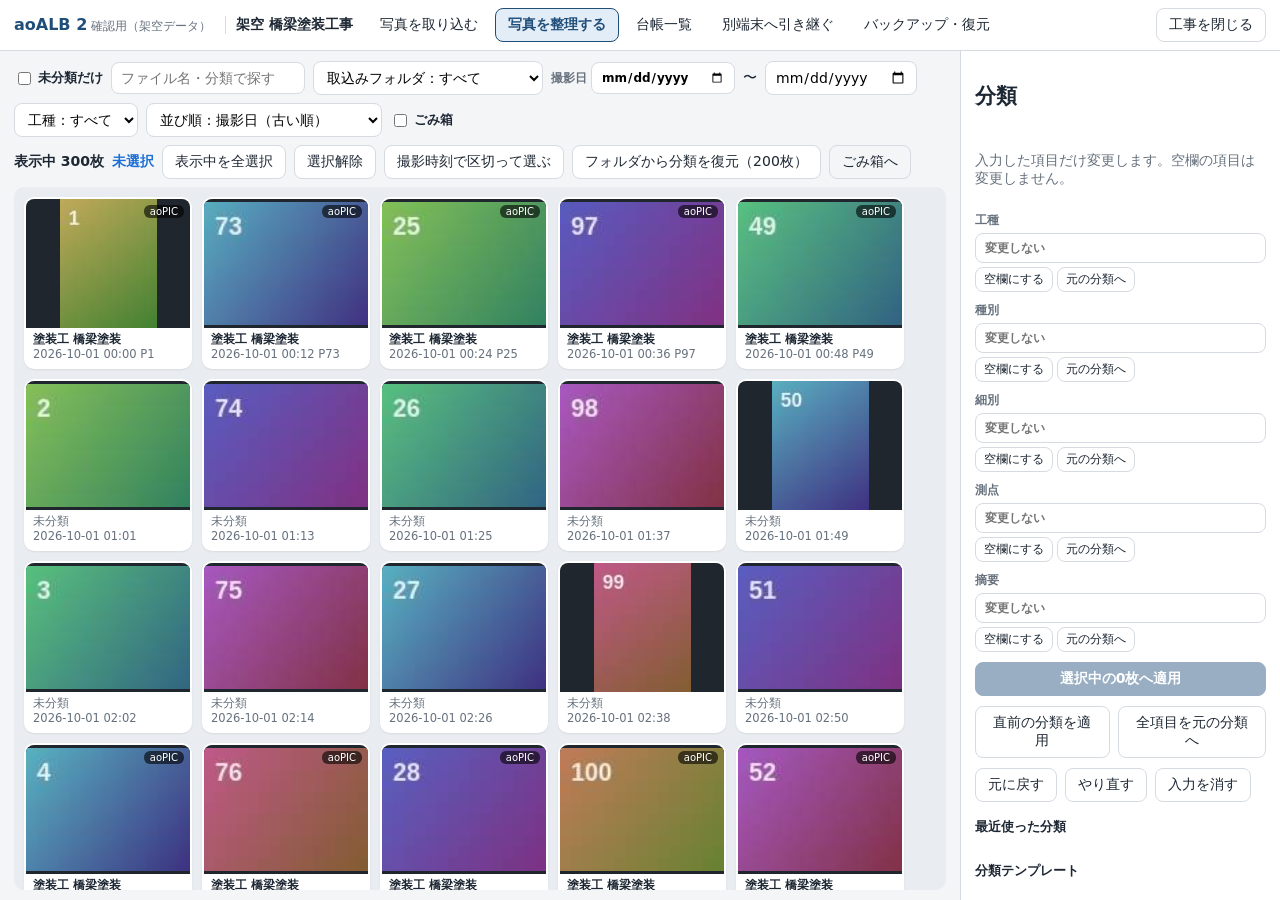
<file: aoalb2-local/app/ui/index.html>
<!doctype html>
<html lang="ja">
<head>
  <meta charset="utf-8">
  <meta name="viewport" content="width=device-width, initial-scale=1">
  <title>aoALB 2 工事写真台帳</title>
  <link rel="stylesheet" href="styles.css">
  <link rel="icon" href="data:,">
</head>
<body>
  <div id="app"></div>
  <div id="toasts" aria-live="polite"></div>
  <script type="module" src="js/app.js"></script>
</body>
</html>
</file>
<file: aoalb2-local/app/ui/styles.css>
:root {
  --ink: #1d2733; --muted: #66717d; --line: #d6dbe1; --bg: #f3f5f7; --card: #fff; --accent: #1f4e79; --accent-soft: #e3edf7;
  --sel: #1d6fd6; --warn: #b45309; --danger: #b42318; --ok: #12784a;
  font-family: "BIZ UDPGothic", "Yu Gothic UI", "Meiryo", system-ui, sans-serif; color: var(--ink); background: var(--bg); font-size: 14px;
}
* { box-sizing: border-box; }
body { margin: 0; height: 100vh; overflow: hidden; }
#app { height: 100vh; display: flex; flex-direction: column; }
button { font: inherit; padding: 7px 12px; border: 1px solid var(--line); border-radius: 8px; background: #fff; color: var(--ink); cursor: pointer; }
button:hover { border-color: var(--accent); }
button:disabled { opacity: .45; cursor: default; }
button.primary { background: var(--accent); color: #fff; border-color: var(--accent); font-weight: 700; }
button.danger { color: #fff; background: var(--danger); border-color: var(--danger); }
button.ghost { background: transparent; }
button.mini { padding: 3px 8px; font-size: 12px; }
button.link { border: 0; background: none; color: var(--accent); padding: 0; text-decoration: underline; }
button.big { display: grid; gap: 4px; text-align: left; padding: 14px 16px; font-size: 15px; font-weight: 700; }
button.big small { font-weight: 400; color: var(--muted); }
input, select, textarea { font: inherit; padding: 7px 9px; border: 1px solid var(--line); border-radius: 8px; background: #fff; min-width: 0; }
textarea { width: 100%; resize: vertical; }
label { display: grid; gap: 4px; color: var(--muted); font-size: 12px; font-weight: 700; }
label.check { display: flex; align-items: center; gap: 6px; font-size: 13px; color: var(--ink); }
.muted { color: var(--muted); font-weight: 400; }
.warn { color: var(--warn); }
.warn.strong { font-weight: 700; padding: 10px; background: #fff7ed; border: 1px solid #fed7aa; border-radius: 8px; }
.row { display: flex; gap: 8px; align-items: center; }
.row.wrap { flex-wrap: wrap; }
.row.space { justify-content: space-between; }
.path { font-size: 12px; color: var(--muted); word-break: break-all; }
header.top { display: flex; align-items: center; gap: 14px; padding: 8px 14px; background: #fff; border-bottom: 1px solid var(--line); flex: 0 0 auto; }
.brand { font-weight: 800; color: var(--accent); font-size: 16px; white-space: nowrap; }
.brand small { color: var(--muted); font-weight: 400; font-size: 12px; }
.project-name { font-weight: 700; max-width: 260px; overflow: hidden; text-overflow: ellipsis; white-space: nowrap; padding-left: 10px; border-left: 1px solid var(--line); }
header nav { display: flex; gap: 4px; flex: 1; flex-wrap: wrap; }
button.nav { border-color: transparent; }
button.nav.active { background: var(--accent-soft); border-color: var(--accent); color: var(--accent); font-weight: 700; }
.save-status { font-size: 12px; padding: 4px 8px; border-radius: 999px; white-space: nowrap; display: flex; gap: 6px; align-items: center; }
.save-status:empty { display: none; }
.save-status.saved { background: #e7f6ee; color: var(--ok); }
.save-status.pending, .save-status.saving { background: #fff7e6; color: var(--warn); }
.save-status.error { background: #fde8e7; color: var(--danger); font-weight: 700; }
main { flex: 1; min-height: 0; overflow: auto; }
.card { background: var(--card); border: 1px solid var(--line); border-radius: 12px; padding: 18px; display: grid; gap: 12px; align-content: start; }
.card.wide { margin: 16px; }
.card h2, .modal h2 { margin: 0; font-size: 17px; }
.home-grid, .two-col { display: grid; grid-template-columns: repeat(auto-fit, minmax(340px, 1fr)); gap: 16px; padding: 18px; max-width: 1200px; }
ul.recent { list-style: none; margin: 0; padding: 0; display: grid; gap: 6px; }
dl { display: grid; grid-template-columns: 9em 1fr; gap: 6px 10px; margin: 0; }
dt { color: var(--muted); }
dd { margin: 0; }
.toolbar { display: flex; gap: 8px; align-items: center; flex-wrap: wrap; padding: 8px 0; }
.filters { display: flex; gap: 8px; align-items: center; flex-wrap: wrap; }
.filters.column { flex-direction: column; align-items: stretch; }
.filters label { display: flex; align-items: center; gap: 4px; }
.count { font-weight: 700; }
.sel-info { color: var(--sel); font-weight: 700; }
.photos-layout { display: grid; grid-template-columns: 1fr 320px; height: 100%; }
.photos-main { display: flex; flex-direction: column; min-height: 0; padding: 10px 14px; }
.class-panel { border-left: 1px solid var(--line); background: #fff; padding: 14px; overflow: auto; display: flex; flex-direction: column; gap: 10px; }
.class-panel h3 { margin: 6px 0 0; font-size: 13px; }
.field { display: grid; gap: 4px; }
.field-actions { display: flex; gap: 4px; }
.chips { display: flex; flex-wrap: wrap; gap: 6px; }
.chip { font-size: 12px; padding: 3px 8px; border-radius: 999px; border: 1px solid var(--line); background: #fff; display: inline-flex; gap: 4px; align-items: center; }
.chip .x { border: 0; padding: 0 2px; background: none; color: var(--muted); }
.grid-host { flex: 1; min-height: 0; overflow-y: auto; position: relative; background: #e9edf1; border-radius: 10px; outline: none; }
.vgrid-spacer { width: 1px; }
.vgrid-layer { position: absolute; inset: 0 auto auto 0; }
.vgrid-cell { position: absolute; top: 0; left: 0; }
.photo-card { background: #fff; border: 2px solid transparent; border-radius: 10px; overflow: hidden; display: flex; flex-direction: column; cursor: pointer; user-select: none; box-shadow: 0 1px 2px rgba(0,0,0,.08); }
.photo-card.selected { border-color: var(--sel); box-shadow: 0 0 0 3px rgba(29,111,214,.25); }
.photo-card .thumb { position: relative; flex: 1; min-height: 0; background: #20262d; display: flex; align-items: center; justify-content: center; }
.photo-card .thumb img { width: 100%; height: 100%; object-fit: contain; display: block; }
.thumb-wait { color: #cbd2d9; font-size: 12px; }
.check-mark { position: absolute; top: 6px; left: 6px; background: var(--sel); color: #fff; width: 22px; height: 22px; border-radius: 50%; display: grid; place-items: center; font-weight: 800; }
.badge { position: absolute; top: 6px; right: 6px; background: rgba(0,0,0,.6); color: #fff; font-size: 10px; padding: 1px 6px; border-radius: 6px; }
.badge.placed { top: auto; bottom: 6px; background: var(--ok); }
.field .badge { position: static; background: var(--accent); }
.photo-card .cap { padding: 4px 7px; font-size: 11.5px; line-height: 1.35; }
.cap1 { font-weight: 700; white-space: nowrap; overflow: hidden; text-overflow: ellipsis; }
.cap2 { color: var(--muted); white-space: nowrap; overflow: hidden; text-overflow: ellipsis; }
.ledgers { padding: 16px; display: grid; gap: 12px; }
.ledger-folders { display: grid; gap: 10px; }
.ledger-folder { border: 1px solid var(--line); border-radius: 10px; background: #fff; overflow: hidden; }
.ledger-folder.open { box-shadow: 0 1px 3px rgba(0,0,0,.06); }
.ledger-folder-head { min-height: 48px; display: flex; align-items: center; justify-content: space-between; gap: 8px; padding: 6px 10px; background: #f7f9fb; }
.ledger-folder-toggle { flex: 1; border: 0; background: transparent; display: flex; align-items: center; gap: 8px; text-align: left; font-weight: 800; padding: 6px; }
.ledger-folder-toggle:hover { background: var(--accent-soft); }
.folder-arrow { width: 1.2em; color: var(--accent); }
.folder-icon { color: #d39a22; font-size: 18px; transform: rotate(90deg); }
.folder-count { color: var(--muted); font-weight: 400; font-size: 12px; }
.ledger-folder-actions { flex: 0 0 auto; }
.ledger-folder .table { border-left: 0; border-right: 0; border-bottom: 0; border-radius: 0; }
.ledger-folder-empty { margin: 0; padding: 18px 24px; border-top: 1px solid var(--line); }
.ledger-folder-select { min-width: 110px; max-width: 180px; }
.tabs { display: inline-flex; border: 1px solid var(--line); border-radius: 8px; overflow: hidden; }
.tabs button { border: 0; border-radius: 0; }
.tabs button.active { background: var(--accent); color: #fff; }
.table { width: 100%; border-collapse: collapse; background: #fff; border: 1px solid var(--line); border-radius: 10px; overflow: hidden; }
.table th, .table td { padding: 8px 10px; border-bottom: 1px solid var(--line); text-align: left; font-size: 13px; }
.table th { background: #f7f9fb; color: var(--muted); font-weight: 700; }
.table td.num { text-align: right; }
.table td.actions { display: flex; gap: 4px; flex-wrap: wrap; }
.empty { padding: 30px; text-align: center; background: #fff; border-radius: 10px; }
.editor-layout { display: grid; grid-template-columns: 300px 1fr 300px; height: 100%; min-height: 0; }
.ed-left, .ed-right { background: #fff; padding: 10px; overflow: auto; display: flex; flex-direction: column; gap: 8px; min-height: 0; }
.ed-left { border-right: 1px solid var(--line); }
.ed-right { border-left: 1px solid var(--line); }
.ed-right h2 { font-size: 15px; margin: 6px 0 0; }
.ed-center { display: flex; flex-direction: column; min-height: 0; padding: 0 12px; }
.title-input { font-weight: 700; font-size: 15px; min-width: 240px; }
.pages { flex: 1; overflow: auto; display: grid; justify-content: center; gap: 18px; padding: 10px 0 40px; grid-template-columns: 520px; }
.pages.spread { grid-template-columns: 520px 520px; }
.pages.spread > .page-frame.cover { grid-column: 1 / -1; justify-self: center; }
.page-frame { min-height: 760px; }
.page-tools { display: flex; gap: 6px; align-items: center; font-size: 12px; color: var(--muted); margin-bottom: 4px; }
.page { width: 520px; height: 735px; background: #fff; box-shadow: 0 2px 10px rgba(0,0,0,.12); padding: 49px 34px 27px 59px; display: flex; flex-direction: column; gap: 5px; position: relative; }
.page.blank .blank-page { margin: auto; color: #b0b8c1; }
.page-no { position: absolute; bottom: 8px; left: 0; right: 0; text-align: center; font-size: 10px; color: #555; }
.slot { flex: 0 0 216px; height: 216px; display: grid; grid-template-columns: 68.3% 31.7%; grid-template-rows: 100%; min-height: 0; border: 1.2px solid #111; cursor: pointer; outline: none; }
.slot.selected { box-shadow: 0 0 0 3px var(--sel); }
.slot.drop { box-shadow: 0 0 0 3px var(--ok); background: #ecfdf3; }
.slot-photo { background: #000; position: relative; display: flex; align-items: center; justify-content: center; overflow: hidden; min-height: 0; }
.slot.empty .slot-photo, .slot.blank .slot-photo { background: #fff; }
.slot-photo img { position: absolute; inset: 0; width: 100%; height: 100%; object-fit: contain; }
.slot-empty { color: #9aa3ad; font-size: 11px; letter-spacing: .1em; }
.slot.blank .slot-empty { letter-spacing: .5em; color: #777; }
.slot-warn { position: absolute; bottom: 4px; left: 4px; right: 4px; background: var(--danger); color: #fff; font-size: 11px; padding: 2px 4px; border-radius: 4px; }
.slot-cap { border-left: 1.2px solid #111; font-size: 9.5px; display: flex; flex-direction: column; overflow: hidden; position: relative; }
.slot-cap .cf { border-bottom: 1px dashed #111; padding: 4px 5px; min-height: 26px; word-break: break-all; }
.slot-cap .cb { padding: 4px 5px; white-space: pre-wrap; word-break: break-all; overflow: hidden; flex: 1; }
.slot-cap .cb.warn { font-size: 8.5px; }
.slot-cap .cb.over { font-size: 8px; background: #fff4f2; }
.len-warn { position: absolute; bottom: 2px; right: 3px; font-size: 9px; color: var(--danger); font-weight: 700; background: #fff; }
.cover-page { display: block; cursor: pointer; border: 1px solid #ccc; }
.cover-page .cv { position: absolute; left: 6%; right: 6%; text-align: center; font-weight: 700; }
.cv.title { top: 20.9%; font-size: 20px; } .cv.koushu { top: 27.6%; font-size: 17px; } .cv.project { top: 64.3%; font-size: 14px; } .cv.contractor { top: 73.7%; font-size: 15px; }
.slot-photo-preview img { width: 100%; max-height: 180px; object-fit: contain; background: #000; }
.hints { padding-left: 18px; color: var(--muted); font-size: 12px; display: grid; gap: 4px; }
.modal-back { position: fixed; inset: 0; background: rgba(15,23,32,.45); display: grid; place-items: center; z-index: 50; }
.modal { background: #fff; border-radius: 14px; padding: 20px; width: min(720px, 92vw); max-height: 88vh; overflow: auto; display: grid; gap: 12px; }
.modal-actions { display: flex; gap: 8px; justify-content: flex-end; flex-wrap: wrap; }
.modal progress { width: 100%; height: 14px; }
.import-choices { display: grid; gap: 10px; }
.failure-list { max-height: 220px; overflow: auto; font-size: 12px; background: #f7f9fb; border-radius: 8px; padding: 8px; display: grid; gap: 4px; }
.result-line { font-size: 16px; font-weight: 700; }
.detail { display: grid; grid-template-columns: 1.4fr 1fr; gap: 14px; }
.detail-img img { width: 100%; max-height: 60vh; object-fit: contain; background: #000; }
#toasts { position: fixed; right: 16px; bottom: 16px; display: grid; gap: 8px; z-index: 60; }
.toast { background: #1d2733; color: #fff; padding: 10px 14px; border-radius: 10px; max-width: 420px; box-shadow: 0 4px 16px rgba(0,0,0,.2); }
.toast.error { background: var(--danger); }
@media (max-width: 1200px) { .editor-layout { grid-template-columns: 240px 1fr 260px; } .pages:not(.spread) { grid-template-columns: 520px; } }
.drag-ghost { position: fixed; top: 0; left: 0; z-index: 80; pointer-events: none; background: var(--sel); color: #fff; padding: 6px 10px; border-radius: 8px; font-weight: 700; font-size: 12px; box-shadow: 0 4px 14px rgba(0,0,0,.25); }
body.dragging, body.dragging * { cursor: grabbing !important; user-select: none; }
.photo-card, .slot.photo { touch-action: pan-y; }
.ed-left.drop { box-shadow: inset 0 0 0 3px var(--ok); }
.license { white-space: pre-wrap; font-size: 11px; max-height: 50vh; overflow: auto; background: #f7f9fb; padding: 10px; border-radius: 8px; }

.ocr-picker, .ocr-result { display: grid; gap: 10px; }
.ocr-stage { position: relative; display: inline-block; justify-self: center; max-width: 100%; max-height: 58vh; background: #111; cursor: crosshair; touch-action: none; user-select: none; }
.ocr-stage img { display: block; max-width: 100%; max-height: 58vh; object-fit: contain; pointer-events: none; }
.ocr-selection { position: absolute; border: 3px solid #ffb000; background: rgba(255,176,0,.12); box-shadow: 0 0 0 9999px rgba(0,0,0,.28); pointer-events: none; }
.ocr-candidate-field { display: grid; gap: 5px; padding: 10px; border: 1px solid var(--line); border-radius: 8px; }
.ocr-candidate-field textarea { min-height: 80px; }
.ocr-raw { white-space: pre-wrap; max-height: 180px; overflow: auto; background: #f7f9fb; padding: 8px; border-radius: 6px; }
.ocr-raw-line { display: grid; grid-template-columns: minmax(160px, 1fr) auto auto auto; gap: 6px; align-items: center; padding: 7px 0; border-bottom: 1px solid var(--line); }
.ocr-raw-line span { overflow-wrap: anywhere; }
@media (max-width: 600px) { .ocr-raw-line { grid-template-columns: 1fr auto auto; } .ocr-raw-line span { grid-column: 1 / -1; } }

.thumb-canvas { width: 100%; height: 100%; display: block; }
.slot-photo .thumb-canvas { position: absolute; inset: 0; }
</file>
